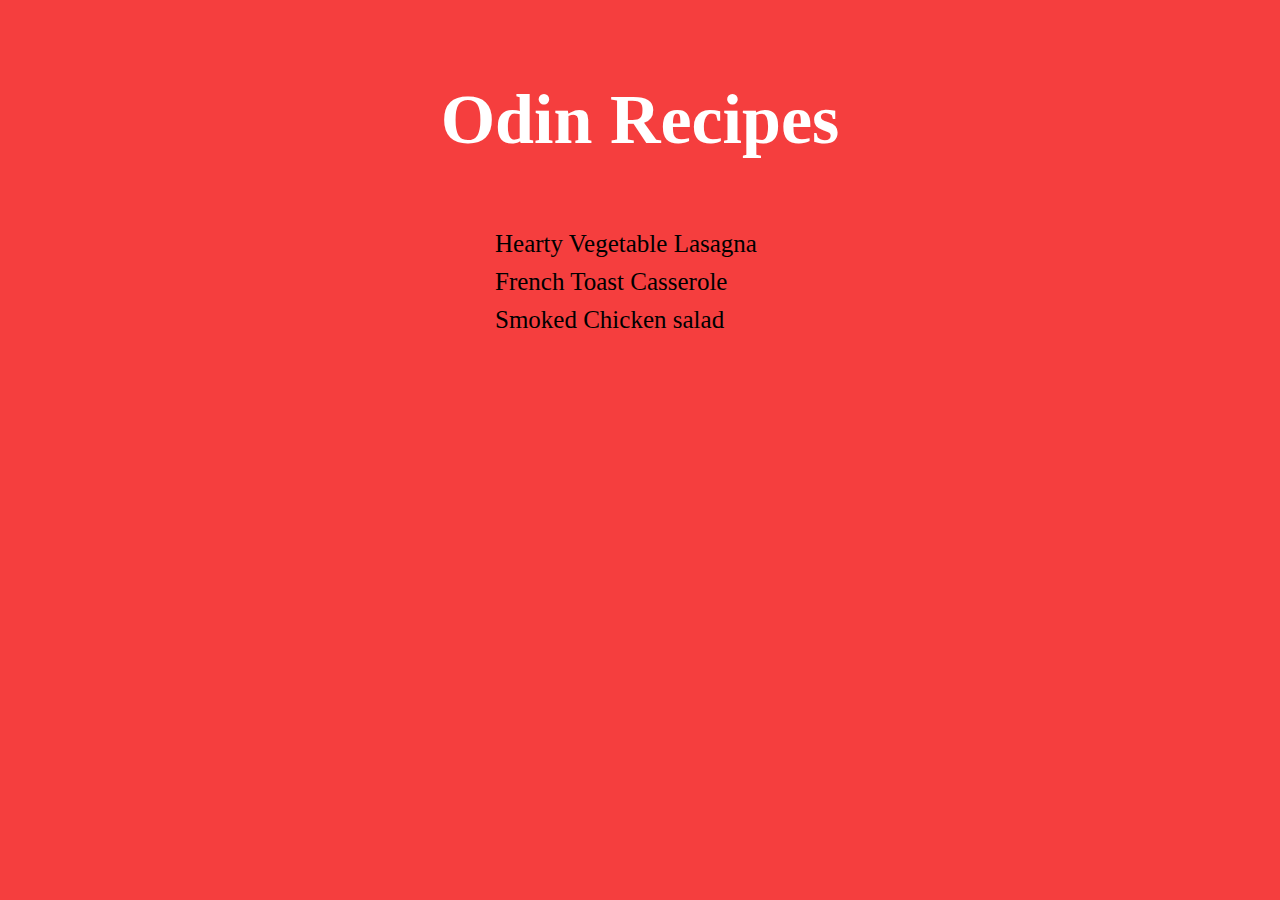
<file: index.html>
<!DOCTYPE html>
<html lang="en">
<head>
    <meta charset="UTF-8">
    <meta http-equiv="X-UA-Compatible" content="IE=edge">
    <meta name="viewport" content="width=device-width, initial-scale=1.0">
    <title>Odin Recipes Project</title>
    <link rel="stylesheet" href="style.css">
</head>
<body>
    <div class="container">
        <h1>Odin Recipes</h1>
        <ul>
            <li><a href="./recipes/lasagna.html">Hearty Vegetable Lasagna</a></li>
            <li><a href="./recipes/french-toast.html">French Toast Casserole</a></li>
            <li><a href="./recipes/smoked-chicken-salad.html">Smoked Chicken salad</a></li>
        </ul>
    </div>
</body>
</html>
</file>
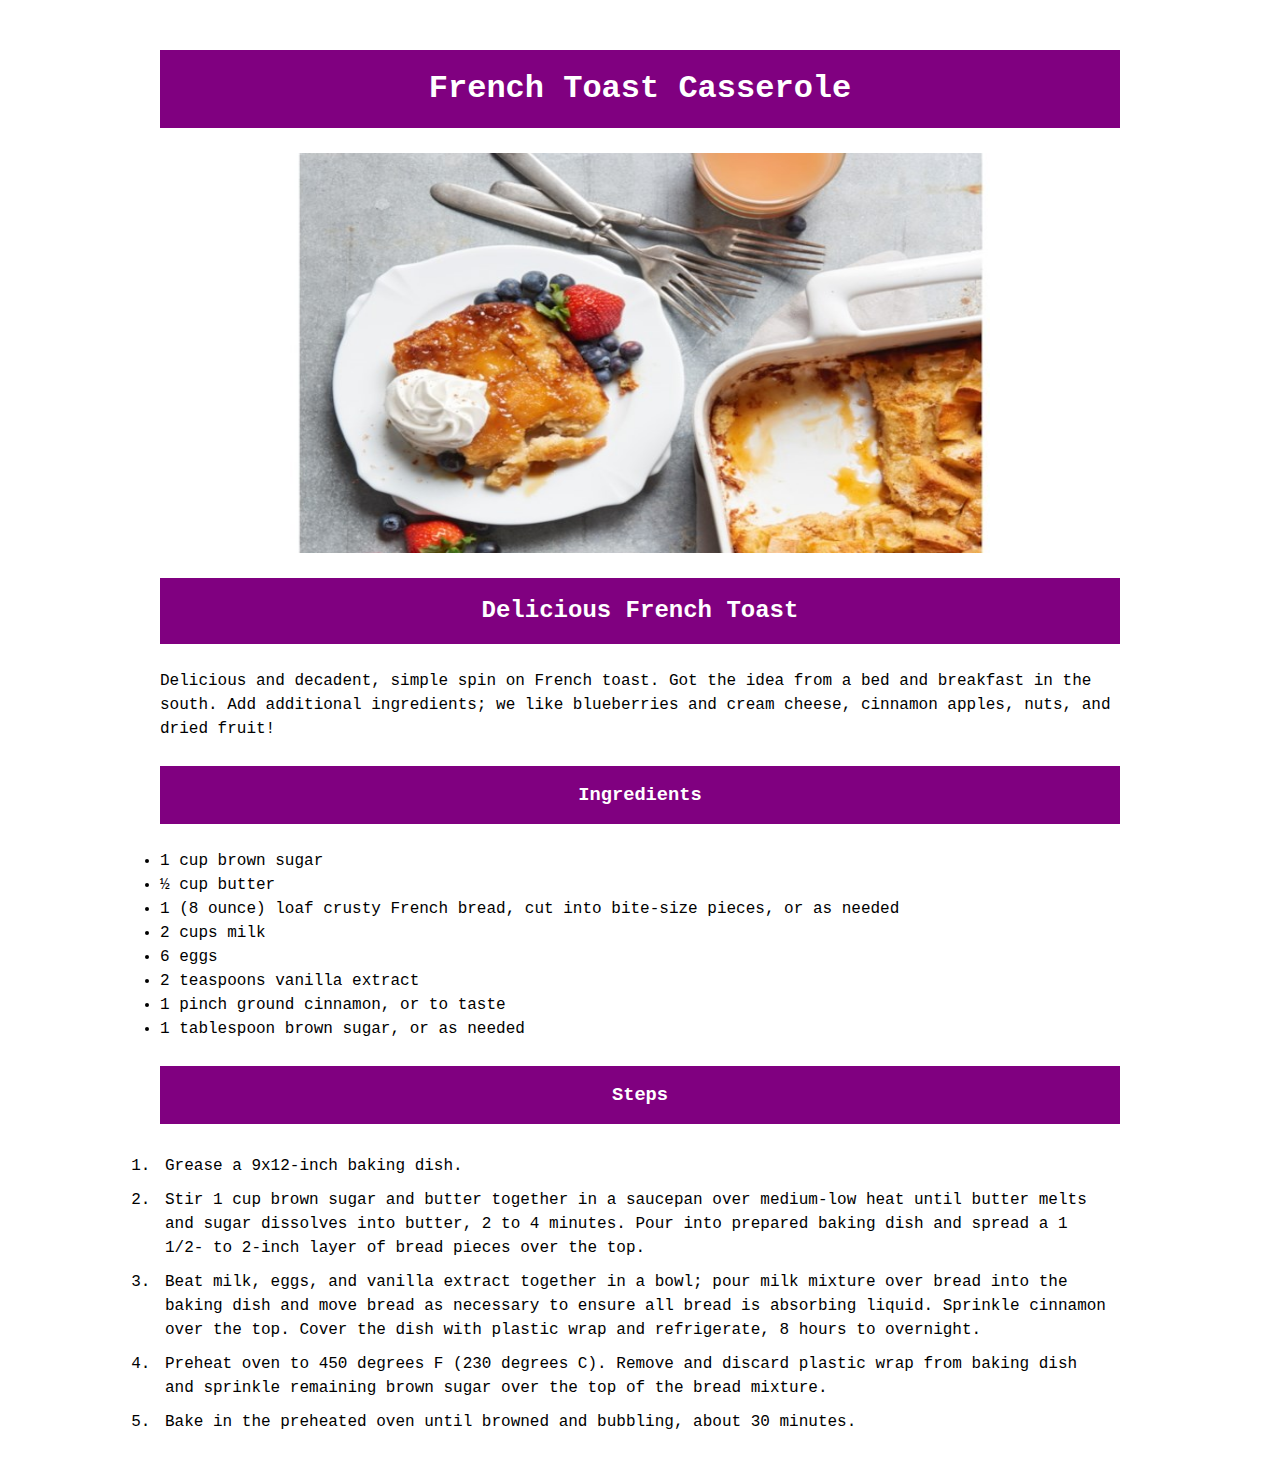
<file: recipes/french-toast.html>
<!DOCTYPE html>
<html lang="en">

<head>
    <meta charset="UTF-8">
    <meta http-equiv="X-UA-Compatible" content="IE=edge">
    <meta name="viewport" content="width=device-width, initial-scale=1.0">
    <title>French Toast Casserole Recipe</title>
    <link rel="stylesheet" href="base.css">
</head>

<body>
    <div class="container">
        <h1>French Toast Casserole</h1>
        <img src="french-toast.jpg" alt="French Toast Casserole">
        <h2>Delicious French Toast</h2>
        <p>Delicious and decadent, simple spin on French toast. Got the idea from a bed and breakfast in the south. Add
            additional ingredients; we like blueberries and cream cheese, cinnamon apples, nuts, and dried fruit!</p>
        <h3>Ingredients</h3>
        <ul>
            <li>1 cup brown sugar</li>
            <li>½ cup butter</li>
            <li>1 (8 ounce) loaf crusty French bread, cut into bite-size pieces, or as needed</li>
            <li>2 cups milk</li>
            <li>6 eggs</li>
            <li>2 teaspoons vanilla extract</li>
            <li>1 pinch ground cinnamon, or to taste</li>
            <li>1 tablespoon brown sugar, or as needed</li>
        </ul>
        <h3>Steps</h3>
        <ol>
            <li>Grease a 9x12-inch baking dish.</li>
            <li>Stir 1 cup brown sugar and butter together in a saucepan over medium-low heat until butter melts and
                sugar dissolves into butter, 2 to 4 minutes. Pour into prepared baking dish and spread a 1 1/2- to
                2-inch layer of bread pieces over the top.</li>
            <li>Beat milk, eggs, and vanilla extract together in a bowl; pour milk mixture over bread into the baking
                dish and move bread as necessary to ensure all bread is absorbing liquid. Sprinkle cinnamon over the
                top. Cover the dish with plastic wrap and refrigerate, 8 hours to overnight.</li>
            <li>Preheat oven to 450 degrees F (230 degrees C). Remove and discard plastic wrap from baking dish and
                sprinkle remaining brown sugar over the top of the bread mixture.</li>
            <li>Bake in the preheated oven until browned and bubbling, about 30 minutes.</li>
        </ol>
    </div>
</body>

</html>
</file>
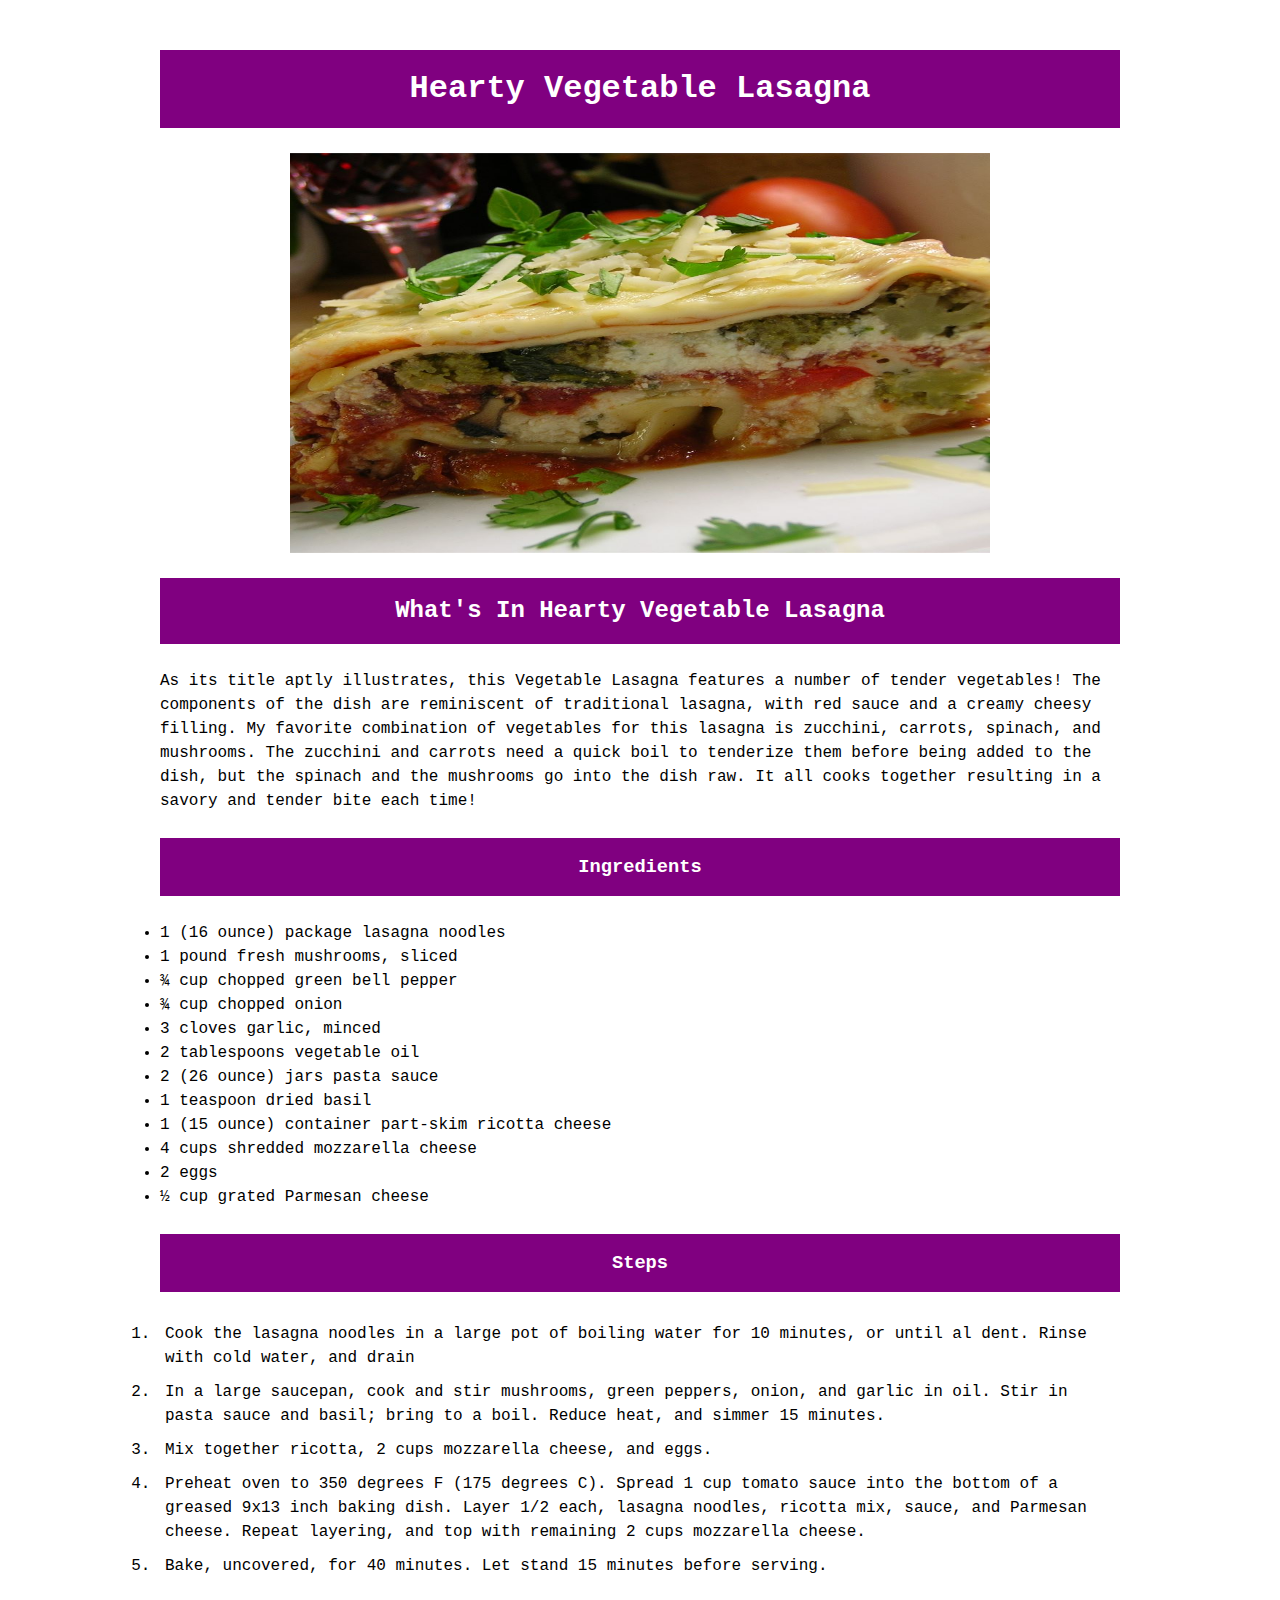
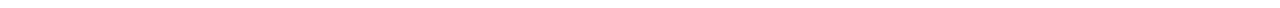
<file: recipes/lasagna.html>
<!DOCTYPE html>
<html lang="en">

<head>
    <meta charset="UTF-8">
    <meta http-equiv="X-UA-Compatible" content="IE=edge">
    <meta name="viewport" content="width=device-width, initial-scale=1.0">
    <title>Lasagna Recipe</title>
    <link rel="stylesheet" href="base.css">
</head>

<body>
    <div class="container">
        <h1>Hearty Vegetable Lasagna</h1>
        <img src="lasagna.jpg" alt="Hearty Vegetable Lasagna">
        <h2>What's In Hearty Vegetable Lasagna</h2>
        <p>As its title aptly illustrates, this Vegetable Lasagna features a number of tender vegetables! The components
            of
            the dish are reminiscent of traditional lasagna, with red sauce and a creamy cheesy filling. My favorite
            combination of vegetables for this lasagna is zucchini, carrots, spinach, and
            mushrooms. The zucchini and carrots need a quick boil to tenderize them before being added to the dish, but
            the
            spinach and the mushrooms go into the dish raw. It all cooks together resulting in a savory and tender bite
            each
            time!</p>
        <h3>Ingredients</h3>
        <ul>
            <li>1 (16 ounce) package lasagna noodles</li>
            <li>1 pound fresh mushrooms, sliced</li>
            <li>¾ cup chopped green bell pepper</li>
            <li>¾ cup chopped onion</li>
            <li>3 cloves garlic, minced</li>
            <li>2 tablespoons vegetable oil</li>
            <li>2 (26 ounce) jars pasta sauce</li>
            <li>1 teaspoon dried basil</li>
            <li>1 (15 ounce) container part-skim ricotta cheese</li>
            <li>4 cups shredded mozzarella cheese </li>
            <li>2 eggs</li>
            <li>½ cup grated Parmesan cheese</li>
        </ul>
        <h3>Steps</h3>
        <ol>
            <li>Cook the lasagna noodles in a large pot of boiling water for 10 minutes, or until al dent. Rinse with
                cold water, and drain</li>
            <li>In a large saucepan, cook and stir mushrooms, green peppers, onion, and garlic in oil. Stir in pasta
                sauce and basil; bring to a boil. Reduce heat, and simmer 15 minutes.</li>
            <li>Mix together ricotta, 2 cups mozzarella cheese, and eggs.</li>
            <li>Preheat oven to 350 degrees F (175 degrees C). Spread 1 cup tomato sauce into the bottom of a greased
                9x13 inch baking dish. Layer 1/2 each, lasagna noodles, ricotta mix, sauce, and Parmesan cheese. Repeat
                layering, and top with remaining 2 cups mozzarella cheese.</li>
            <li>Bake, uncovered, for 40 minutes. Let stand 15 minutes before serving.</li>
        </ol>
    </div>
</body>

</html>
</file>
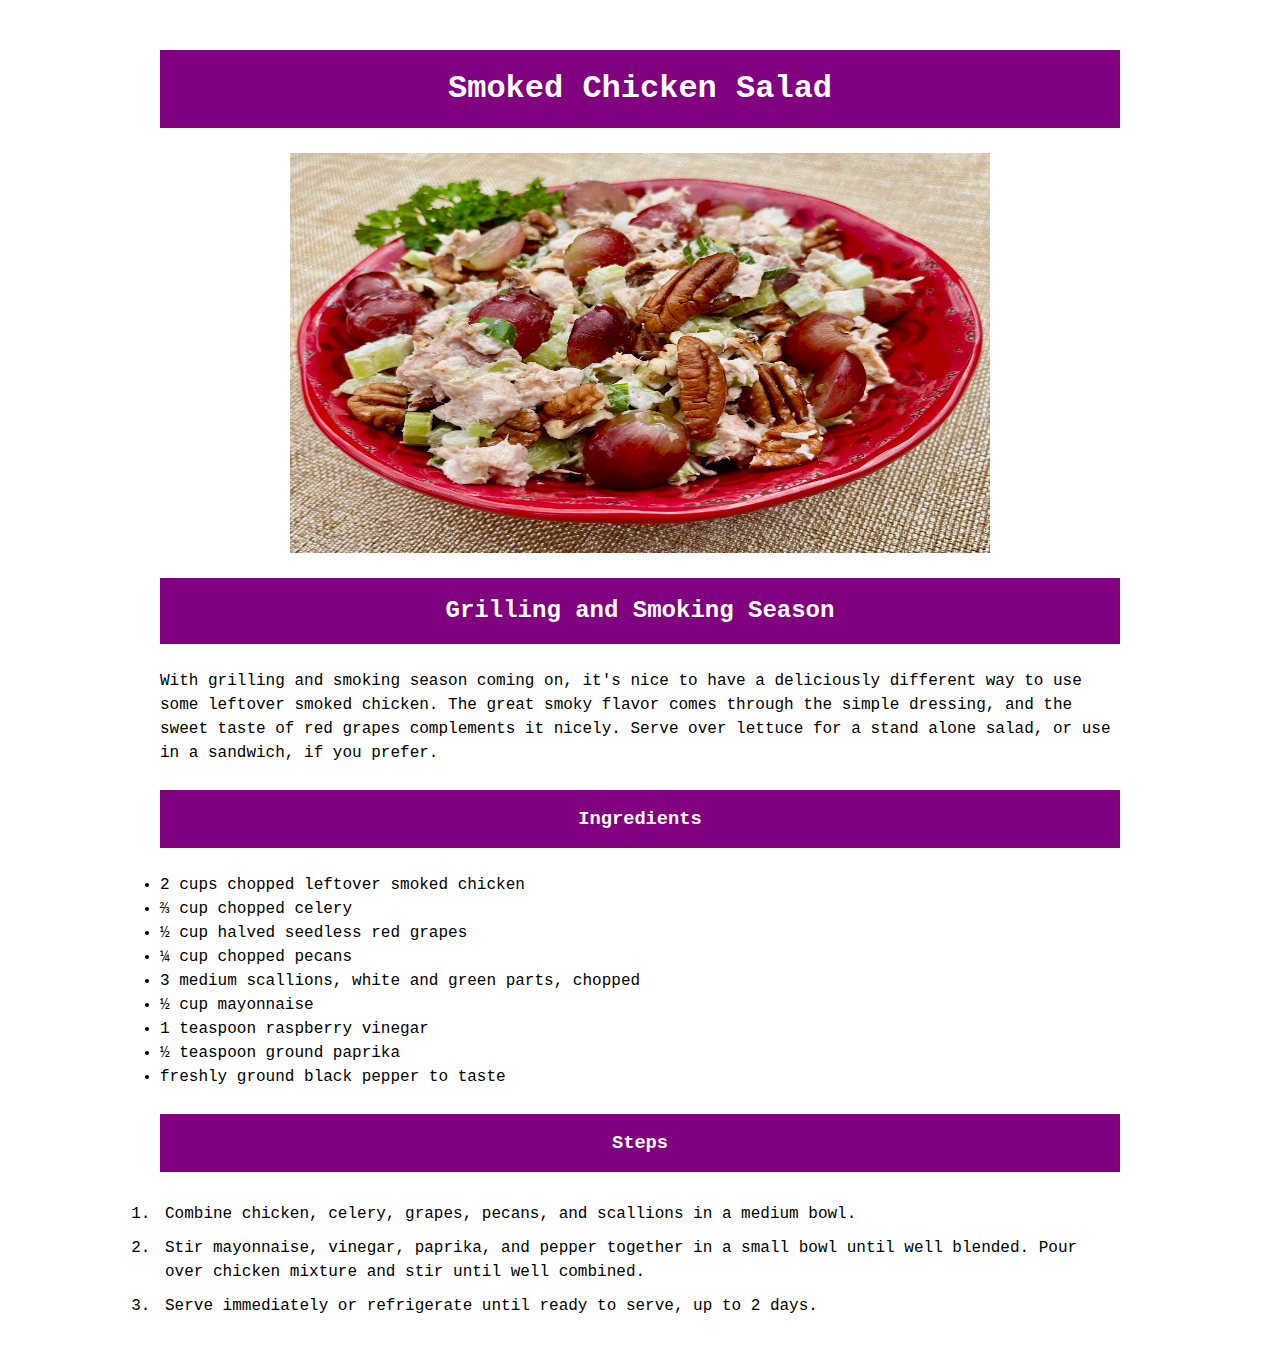
<file: recipes/smoked-chicken-salad.html>
<!DOCTYPE html>
<html lang="en">

<head>
    <meta charset="UTF-8">
    <meta http-equiv="X-UA-Compatible" content="IE=edge">
    <meta name="viewport" content="width=device-width, initial-scale=1.0">
    <title>Smoked Chicken Salad Recipe</title>
    <link rel="stylesheet" href="base.css">
</head>

<body>
    <div class="container">
        <h1>Smoked Chicken Salad</h1>
        <img src="smoked-chicken-salad.jpg" alt="Smoked Chicken Salad">
        <h2>Grilling and Smoking Season</h2>
        <p>With grilling and smoking season coming on, it's nice to have a deliciously different way to use some
            leftover smoked chicken. The great smoky flavor comes through the simple dressing, and the sweet taste of
            red grapes complements it nicely. Serve over lettuce for a stand alone salad, or use in a sandwich, if you
            prefer.</p>
        <h3>Ingredients</h3>
        <ul>
            <li>2 cups chopped leftover smoked chicken</li>
            <li>⅔ cup chopped celery</li>
            <li>½ cup halved seedless red grapes</li>
            <li>¼ cup chopped pecans</li>
            <li>3 medium scallions, white and green parts, chopped</li>
            <li>½ cup mayonnaise</li>
            <li>1 teaspoon raspberry vinegar</li>
            <li>½ teaspoon ground paprika</li>
            <li>freshly ground black pepper to taste</li>
        </ul>
        <h3>Steps</h3>
        <ol>
            <li>Combine chicken, celery, grapes, pecans, and scallions in a medium bowl.</li>
            <li>Stir mayonnaise, vinegar, paprika, and pepper together in a small bowl until well blended. Pour over
                chicken mixture and stir until well combined.</li>
            <li>Serve immediately or refrigerate until ready to serve, up to 2 days.</li>

        </ol>
    </div>
</body>

</html>
</file>
<file: style.css>
* {
    box-sizing: border-box;
    padding: 0;
    margin: 0;
}

body {
    background-color: rgba(243, 14, 14, 0.8);
}

div.container {
    color: #fff;
    margin: 0 auto;
    padding: 15px;
}
h1 {
    font-size: 70px;
    font-weight: bold;
    font-family: Georgia, 'Times New Roman', Times, serif;
    text-align: center;
    margin: 65px 0;
}

ul {
    list-style-type: none;
    width: 320px;
    margin: 0 auto;
}

ul li {
    padding: 5px;
}

li a {
    text-decoration: none;
    text-align: center;
    color: #000;
    font-size: 25px;
    font-weight: lighter;
    padding: 7px 10px;
}
</file>
<file: recipes/base.css>
* {
    box-sizing: border-box;
    padding: 0;
    margin: 0;
}

div.container {
    width: 75%;
    margin: 0 auto;
    padding: 25px 0;
    font-family: 'Courier New', Courier, monospace;
    line-height: 1.5;
}

h1, h2, h3 {
    text-align: center;
    margin: 25px 0;
    background-color: purple;
    color: #fff;
    padding: 15px 0;
}

img {
    display: block;
    width: 700px;
    height: 400px;
    margin: 0 auto;
}

ol li {
    padding: 5px;
}
</file>
